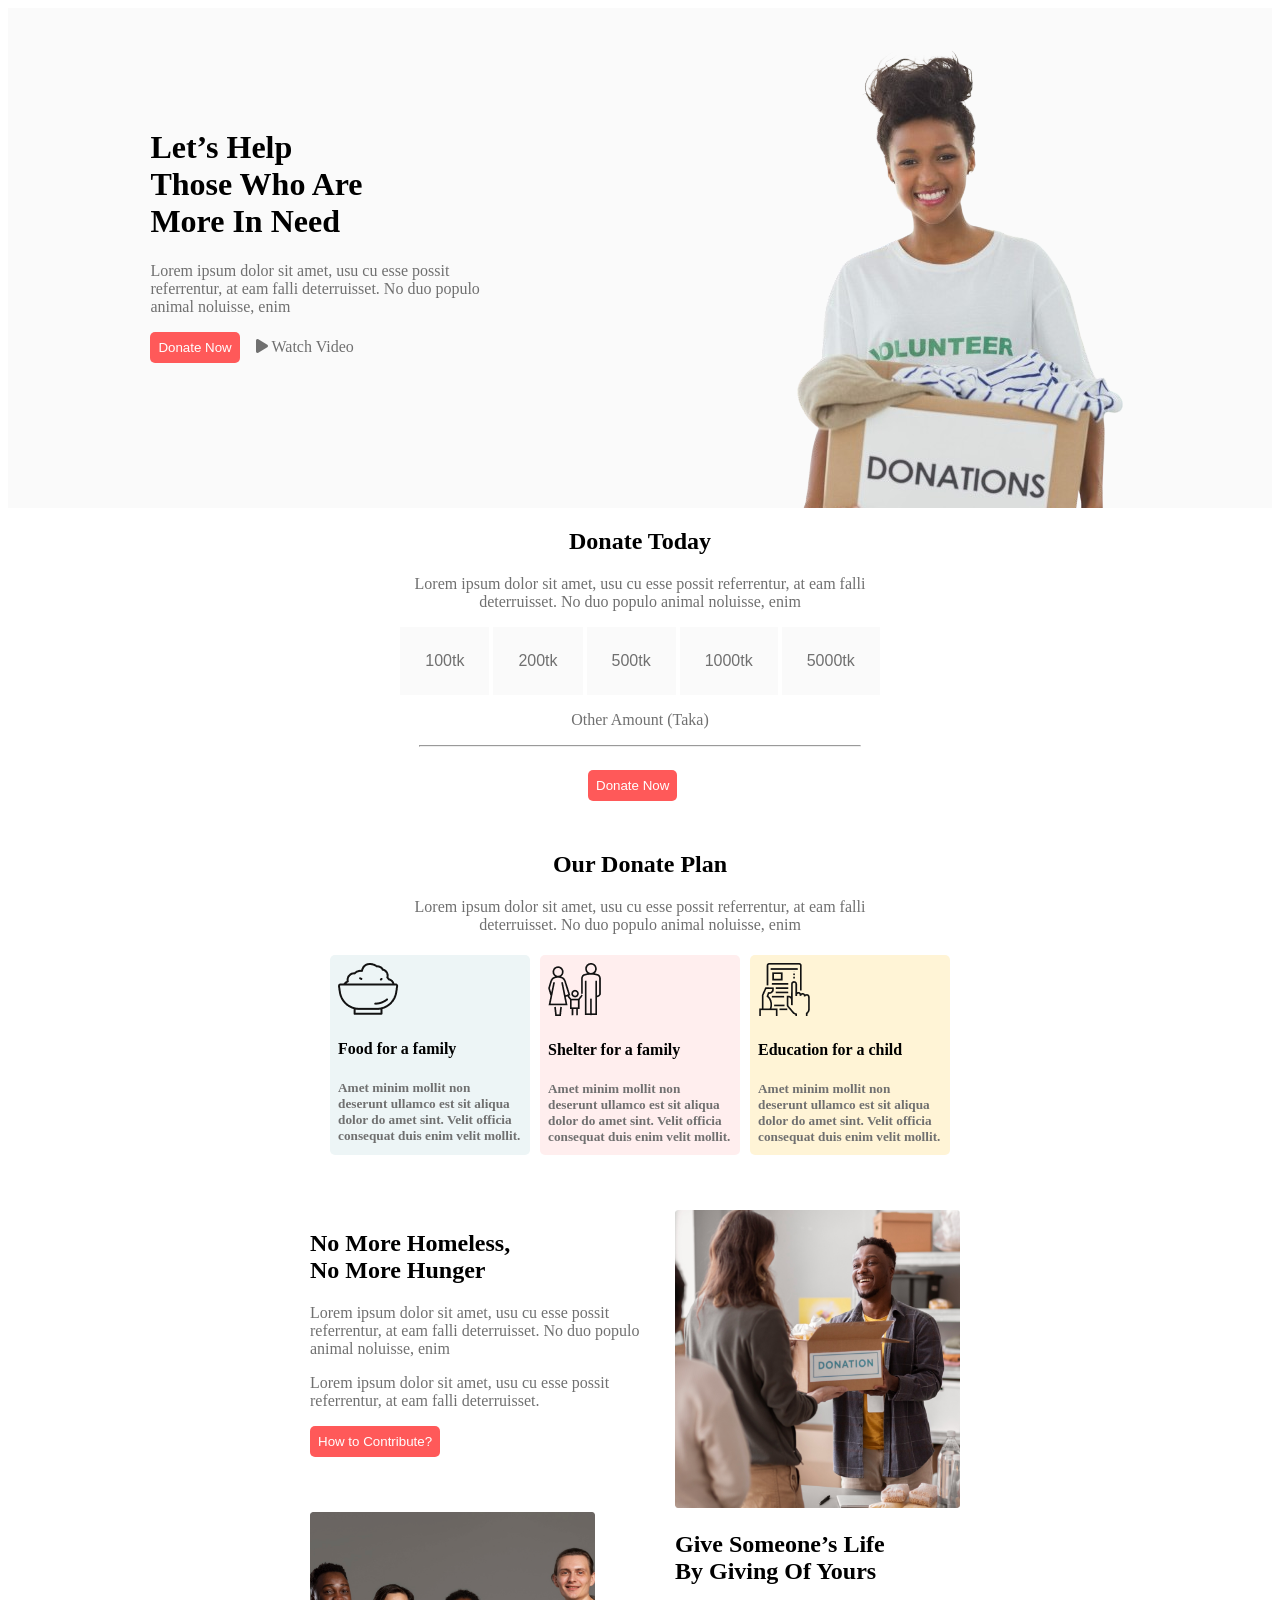
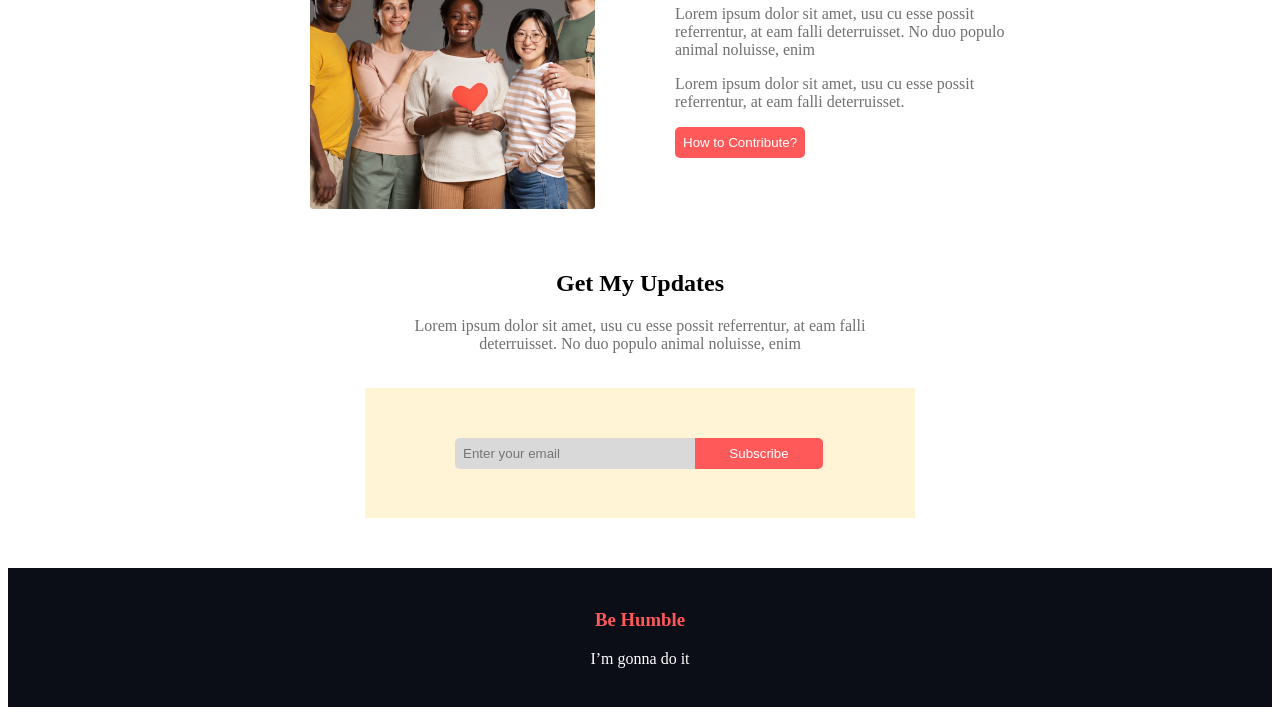
<file: index.html>
<!DOCTYPE html>
<html lang="en">
    <head>
        <meta charset="UTF-8">
        <meta name="viewport" content="width=device-width, initial-scale=1.0">
        <title>Donate Webside</title>
        <link rel="stylesheet" href="styles/style.css">
        <link rel="stylesheet"
            href="https://cdnjs.cloudflare.com/ajax/libs/font-awesome/6.0.0-beta3/css/all.min.css">
    </head>
    <body>
        <header>
            <div class="banner-container">
                <div class="banner-text-container">
                    <h1>Let’s Help <br> Those Who Are <br> More In Need</h1>
                    <p class="all-text-color">Lorem ipsum dolor sit amet, usu cu
                        esse possit <br>
                        referrentur, at eam falli deterruisset. No duo populo
                        <br>
                        animal noluisse, enim</p>
                    <button>Donate Now</button>
                    <i class="fa-solid fa-play"></i>
                    <a href="watch video">Watch Video</a>
                </div>
                <div class="banner-image-container">
                    <img src="images/banner.png" alt>
                </div>
            </div>
        </header>
        <main>
            <section>
                <div class="donate-today">
                    <h1>Donate Today</h1>
                    <p class="all-text-color">Lorem ipsum dolor sit amet, usu cu
                        esse possit
                        referrentur, at eam falli <br> deterruisset. No duo
                        populo
                        animal noluisse, enim</p>
                </div>
                <div class="donate-amount">
                    <button>100tk</button>
                    <button>200tk</button>
                    <button>500tk</button>
                    <button>1000tk</button>
                    <button>5000tk</button>
                </div>
                <p class="amount">Other Amount (Taka)</p>
                <hr>
                <button class="btn-primary">Donate Now</button>
            </section>
            <section>
                <div class="our-plan-container">
                    <h1>Our Donate Plan</h1>
                    <p class="all-text-color">Lorem ipsum dolor sit amet, usu cu
                        esse possit
                        referrentur, at eam falli <br> deterruisset. No duo
                        populo
                        animal noluisse, enim</p>
                </div>
                <div class="our-plan-card">
                    <div class="card1">
                        <div class="card1-text">
                            <img src="icons/food.png" alt>
                            <h4>Food for a family</h4>
                            <h5 class="all-text-color">Amet minim mollit non
                                deserunt ullamco est sit
                                aliqua
                                dolor do amet sint. Velit officia consequat duis
                                enim velit mollit.</h5>
                        </div>
                    </div>
                    <div class="card2">
                        <div class="card1-text">
                            <img src="icons/shelter.png" alt>
                            <h4>Shelter for a family</h4>
                            <h5 class="all-text-color">Amet minim mollit non
                                deserunt ullamco est sit
                                aliqua
                                dolor do amet sint. Velit officia consequat duis
                                enim velit mollit.</h5>
                        </div>
                    </div>
                    <div class="card3">
                        <div class="card1-text">
                            <img src="icons/Frame-1.png" alt>
                            <h4>Education for a child</h4>
                            <h5 class="all-text-color">Amet minim mollit non
                                deserunt ullamco est sit
                                aliqua
                                dolor do amet sint. Velit officia consequat duis
                                enim velit mollit.</h5>
                        </div>
                    </div>
                </div>
            </section>
            <section>
                <div class="help-more-container">

                    <div class="card-container">
                        <div class="hepl-text">
                            <h1>No More Homeless, <br>
                                No More Hunger</h1>
                            <p class="all-text-color">Lorem ipsum dolor sit
                                amet, usu cu esse possit
                                <br>
                                referrentur, at eam falli deterruisset. No duo
                                populo <br> animal noluisse, enim</p>

                            <p class="all-text-color">Lorem ipsum dolor sit
                                amet, usu cu esse possit
                                <br>
                                referrentur, at eam falli deterruisset.</p>
                            <button>How to Contribute?</button>
                        </div>
                        <div class="help-image1">
                            <img src="images/Rectangle 244.png" alt>
                        </div>

                        <div class="help-image">
                            <img src="images/Rectangle 245.png" alt>
                        </div>
                        <div class="hepl-text">
                            <h1>Give Someone’s Life <br>
                                By Giving Of Yours</h1>
                            <p class="all-text-color">Lorem ipsum dolor sit
                                amet, usu cu esse possit
                                <br>
                                referrentur, at eam falli deterruisset. No duo
                                populo <br> animal noluisse, enim</p>

                            <p class="all-text-color">Lorem ipsum dolor sit
                                amet, usu cu esse possit
                                <br>
                                referrentur, at eam falli deterruisset.</p>
                            <button>How to Contribute?</button>
                        </div>
                    </div>
                </div>
            </section>
            <section>
                <div class="my-updates">
                    <h1>Get My Updates</h1>
                    <p class="all-text-color">Lorem ipsum dolor sit amet, usu cu
                        esse possit
                        referrentur, at eam falli <br> deterruisset. No duo
                        populo animal noluisse, enim</p>
                </div>
                <div class="email-section">
                    <div class="input-style">
                        <input class="input" type="email" name id
                            placeholder="Enter your email">
                        <input class="button" type="button" value="Subscribe">
                    </div>
                </div>
            </section>
        </main>
        <footer>
            <div class="footer-section">
                <h3>Be Humble</h3>
                <p>I’m gonna do it</p>
            </div>
        </footer>
    </body>
</html>
</file>
<file: styles/style.css>
/* banner section style */

.all-text-color {
  color: #707070;
}

.banner-container {
  max-width: 1440px;
  height: 500px;
  background-color: #fafafa;
  display: flex;
  justify-content: space-around;
}
.banner-text-container {
  margin-top: 100px;
}
.banner-text-container button {
  padding: 8px;
  background-color: #ff5959;
  border: none;
  border-radius: 5px;
  color: white;
}
.banner-text-container a {
  text-decoration: none;
  color: #707070;
}
.banner-text-container i {
  margin-left: 12px;
  color: #707070;
}
.banner-image-container img {
  margin-top: 40px;
}
/* donate today section style */
.donate-today {
  text-align: center;
}
.donate-amount {
  text-align: center;
}
.donate-amount button {
  padding: 25px;
  background-color: #fafafa;
  border: none;
  color: #707070;
  font-size: 1rem;
}
.donate-amount button:hover {
  border: 2px solid #0c8ce9;
  border-radius: 5px;
  text-decoration: underline;
}
.amount {
  text-align: center;
  color: #707070;
}
hr {
  width: 440px;
}
.btn-primary {
  margin-left: 580px;
  margin-top: 15px;
  padding: 8px;
  background-color: #ff5959;
  border: none;
  border-radius: 5px;
  color: white;
}
/* our donate plan section style */
.our-plan-container {
  text-align: center;
  margin-top: 50px;
}
.our-plan-card {
  display: flex;
  justify-content: center;
}
.card1 {
  height: 200px;
  width: 200px;
  margin: 5px;
  background-color: #edf5f6;
  border-radius: 5px;
}
.card2 {
  height: 200px;
  width: 200px;
  margin: 5px;
  background-color: #ffeeee;
  border-radius: 5px;
}
.card3 {
  height: 200px;
  width: 200px;
  margin: 5px;
  background-color: #fff4d6;
  border-radius: 5px;
}
.card1-text {
  padding: 8px;
}
/* more help section style */
.help-more-container {
  width: 800px;
  height: 600px;
  margin: 0 auto;
  margin-top: 50px;
}
.help-more-container img {
  width: 78%;
}
.card-container {
  display: grid;
  grid-template-columns: repeat(2, 1fr);
  margin-left: 70px;
}
.card-container button {
  padding: 8px;
  background-color: #ff5959;
  border: none;
  border-radius: 5px;
  color: white;
}
/* my updates secton style */
.my-updates {
  text-align: center;
  margin-top: 60px;
}
.email-section {
  width: 550px;
  height: 130px;
  margin: 0 auto;
  background-color: #fff4d6;
  margin-top: 35px;
}
/* footer section style */
.footer-section {
  text-align: center;
  margin-top: 50px;
  background-color: #0b0d17;
  color: white;
  padding: 23px;
}
.footer-section h3 {
  color: #ff5959;
}
.input-style {
  margin-left: 90px;
  padding-top: 50px;
}
.input {
  width: 15rem;
  background-color: #d9d9d9;
  padding: 8px;
  border: none;
  border-radius: 5px;
}
.button {
  width: 8rem;
  background-color: #ff5959;
  padding: 8px;
  border: none;
  color: white;
  margin-left: -20px;
  border-bottom-right-radius: 5px;
  border-top-right-radius: 5px;
}
</file>
